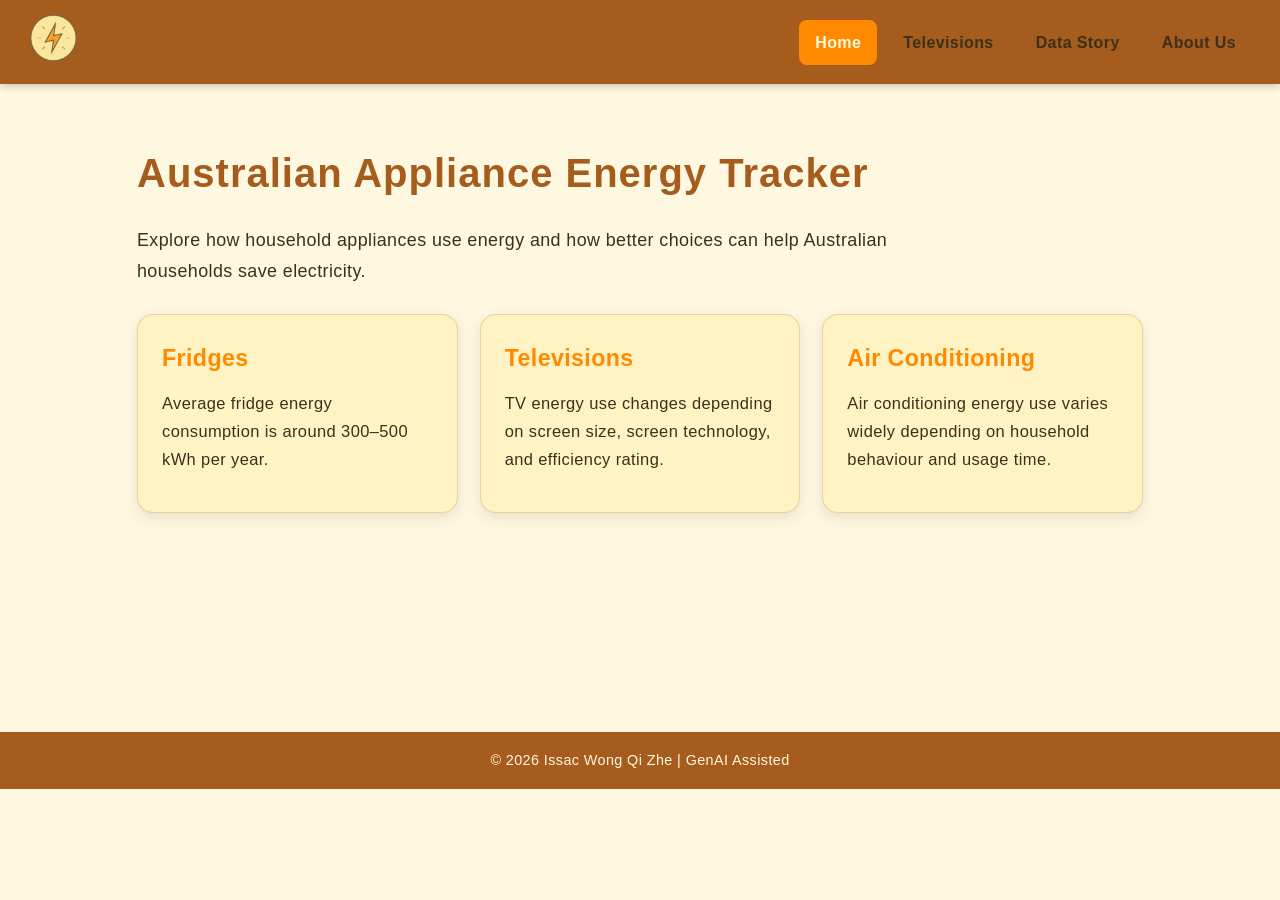
<file: Exercise 3/index.html>
<!DOCTYPE html>
<html lang="en">
<head>
    <meta charset="UTF-8">
    <meta name="viewport" content="width=device-width, initial-scale=1.0">
    <title>Energy Webpage</title>
    <link rel="stylesheet" href="css/styles.css">
</head>
<body>
    <header>
        <div class="logo-container">
            <img src="images/PowerIcon.png" alt="Power Logo" id="logo">
        </div>
        <nav>
             <ul>
                 <li data-page="home" class="active">Home</li>
                <li data-page="televisions">Televisions</li>
                <li data-page="dataStory">Data Story</li>
                <li data-page="about">About Us</li>
            </ul>
        </nav>
    </header>

    <main id="content">
        <!-- Page content will be injected here -->
    </main>

    <footer>
        &copy; 2026 Issac Wong Qi Zhe | GenAI Assisted
    </footer>

    <script src="js/scripts.js"></script>
</body>
</html>
</file>
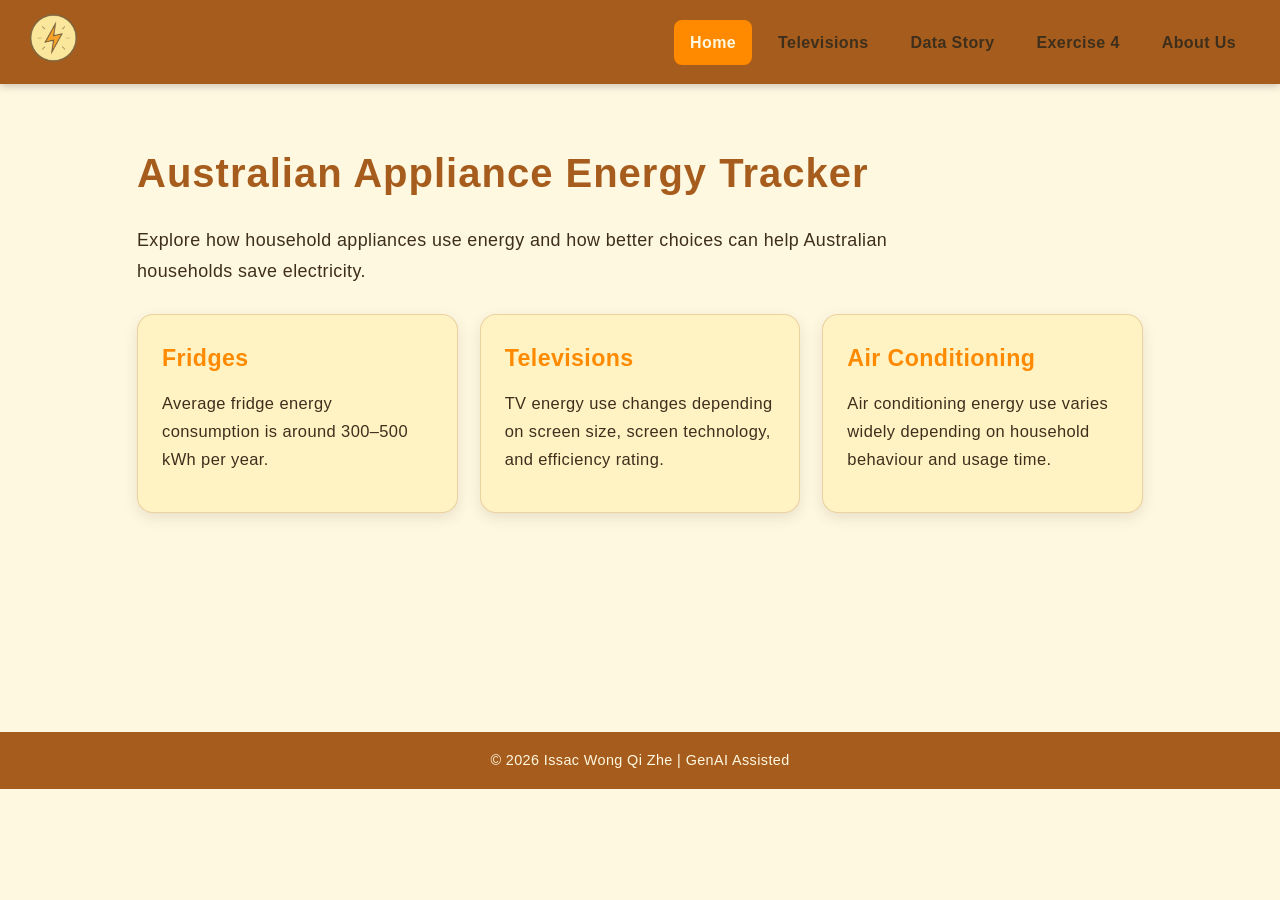
<file: Exercise 4/index.html>
<!DOCTYPE html>
<html lang="en">
<head>
    <meta charset="UTF-8">
    <meta name="viewport" content="width=device-width, initial-scale=1.0">
    <title>Energy Webpage</title>
    <link rel="stylesheet" href="css/styles.css">
</head>
<body>
    <header>
        <div class="logo-container">
            <img src="images/PowerIcon.png" alt="Power Logo" id="logo">
        </div>
        <nav>
             <ul>
                 <li data-page="home" class="active">Home</li>
                <li data-page="televisions">Televisions</li>
                <li data-page="dataStory">Data Story</li>
                <li data-page="exercise4">Exercise 4</li>
                <li data-page="about">About Us</li>
            </ul>
        </nav>
    </header>

    <main id="content">
        <!-- Page content will be injected here -->
    </main>

    <footer>
        &copy; 2026 Issac Wong Qi Zhe | GenAI Assisted
    </footer>

    <script src="js/scripts.js"></script>
</body>
</html>
</file>
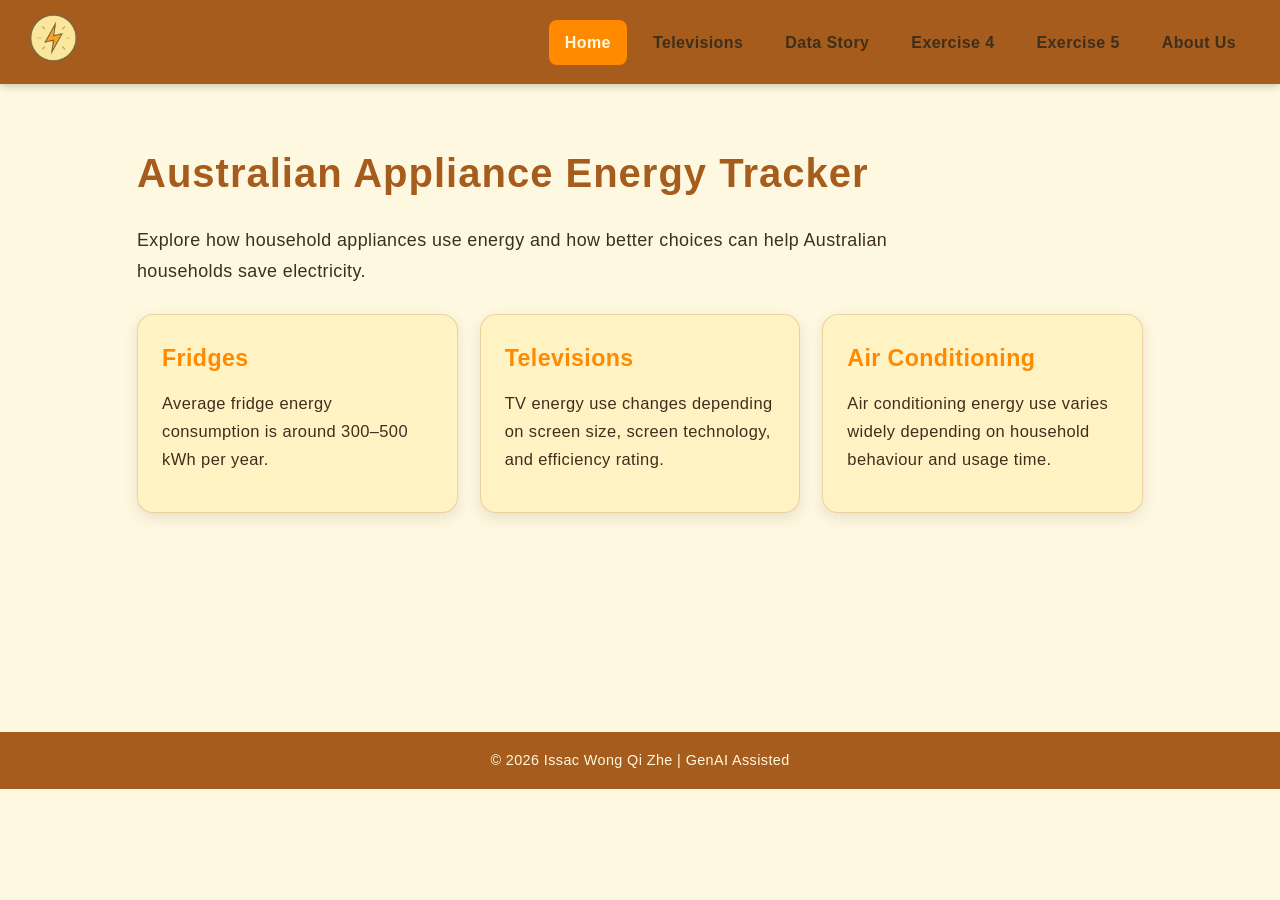
<file: Exercise 5/index.html>
<!DOCTYPE html>
<html lang="en">
<head>
    <meta charset="UTF-8">
    <meta name="viewport" content="width=device-width, initial-scale=1.0">
    <title>Energy Webpage</title>
    <link rel="stylesheet" href="css/styles.css">
</head>
<body>
    <header>
        <div class="logo-container">
            <img src="images/PowerIcon.png" alt="Power Logo" id="logo">
        </div>
        <nav>
            <ul>
                <li data-page="home" class="active">Home</li>
                <li data-page="televisions">Televisions</li>
                <li data-page="dataStory">Data Story</li>
                <li data-page="exercise4">Exercise 4</li>
                <li data-page="exercise5">Exercise 5</li>
                <li data-page="about">About Us</li>
            </ul>
        </nav>
    </header>

    <main id="content">
        <!-- Page content will be injected here -->
    </main>

    <footer>
        &copy; 2026 Issac Wong Qi Zhe | GenAI Assisted
    </footer>

    <script src="https://d3js.org/d3.v7.min.js"></script>
    <script src="js/scripts.js"></script>
    <script src="js/scatterplot.js"></script>
    <script src="js/lineChart.js"></script>
    <script src="js/barChart.js"></script>
    <script src="js/donutChart.js"></script>
</body>
</html>
</file>
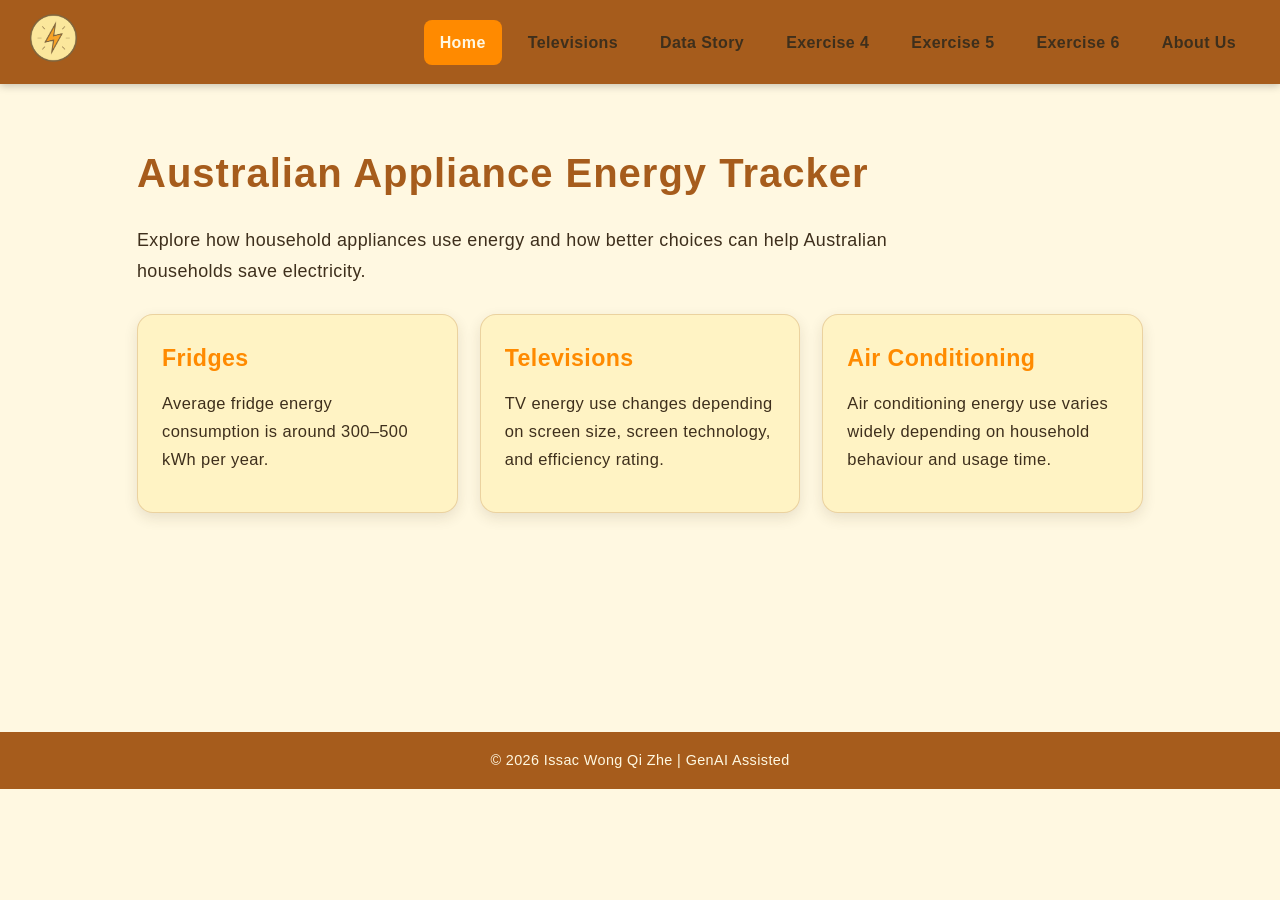
<file: Exercise 6/index.html>
<!DOCTYPE html>
<html lang="en">
<head>
    <meta charset="UTF-8">
    <meta name="viewport" content="width=device-width, initial-scale=1.0">
    <title>Energy Webpage</title>
    <link rel="stylesheet" href="css/styles.css">
</head>
<body>
    <header>
        <div class="logo-container">
            <img src="images/PowerIcon.png" alt="Power Logo" id="logo">
        </div>
        <nav>
            <ul>
                <li data-page="home" class="active">Home</li>
                <li data-page="televisions">Televisions</li>
                <li data-page="dataStory">Data Story</li>
                <li data-page="exercise4">Exercise 4</li>
                <li data-page="exercise5">Exercise 5</li>
                <li data-page="exercise6">Exercise 6</li>
                <li data-page="about">About Us</li>
            </ul>
        </nav>
    </header>

    <main id="content">
        <!-- Page content will be injected here -->
    </main>

    <footer>
        &copy; 2026 Issac Wong Qi Zhe | GenAI Assisted
    </footer>

    <script src="https://d3js.org/d3.v7.min.js"></script>

    <script src="js/scripts.js"></script>

    <script src="js/scatterplot.js"></script>
    <script src="js/lineChart.js"></script>
    <script src="js/barChart.js"></script>
    <script src="js/donutChart.js"></script>

    <script src="js/shared-constants.js"></script>
    <script src="js/histogram.js"></script>
    <script src="js/interactions.js"></script>
    <script src="js/interactive-scatterplot.js"></script>
    <script src="js/load-data.js"></script>
</body>
</html>
</file>
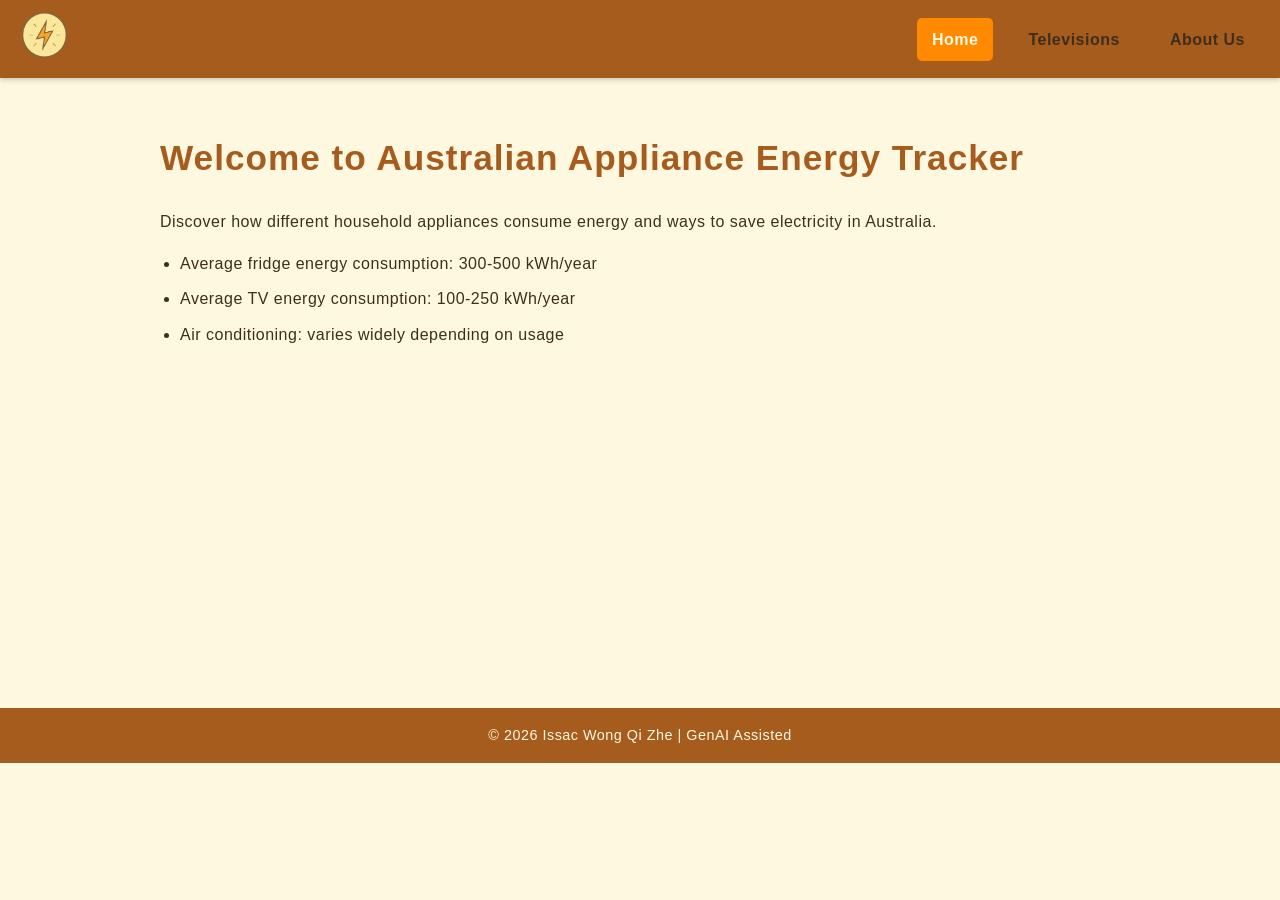
<file: Exercise 0.2/energy-webpage-v1/index.html>
<!DOCTYPE html>
<html lang="en">
<head>
    <meta charset="UTF-8">
    <meta name="viewport" content="width=device-width, initial-scale=1.0">
    <title>Energy Webpage</title>
    <link rel="stylesheet" href="css/styles.css">
</head>
<body>
    <header>
        <div class="logo-container">
            <img src="images/PowerIcon.png" alt="Power Logo" id="logo">
        </div>
        <nav>
            <ul>
                <li data-page="home" class="active">Home</li>
                <li data-page="televisions">Televisions</li>
                <li data-page="about">About Us</li>
            </ul>
        </nav>
    </header>

    <main id="content">
        <!-- Page content will be injected here -->
    </main>

    <footer>
        &copy; 2026 Issac Wong Qi Zhe | GenAI Assisted
    </footer>

    <script src="js/scripts.js"></script>
</body>
</html>
</file>
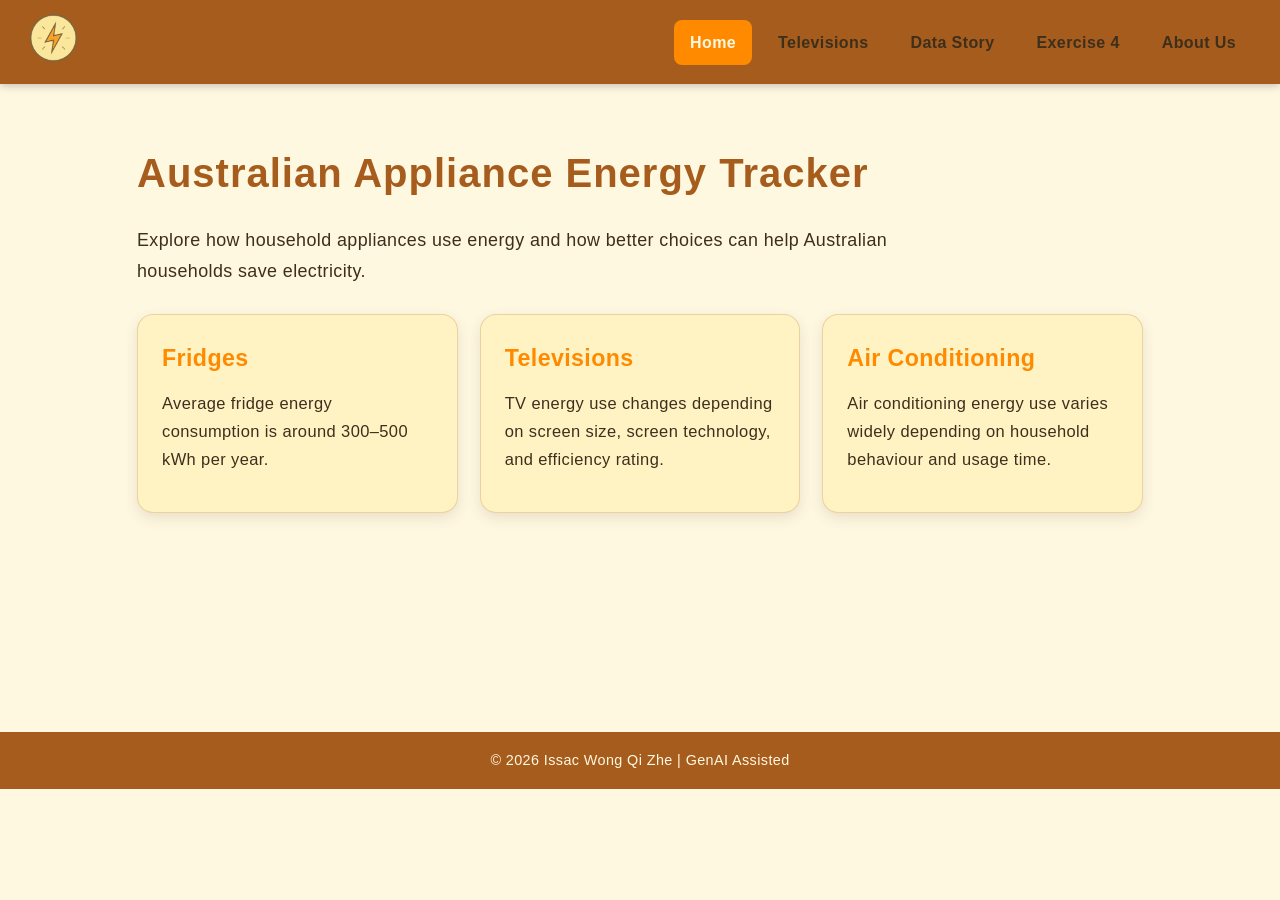
<file: Exercise 4/Exercise 4.3/index.html>
<!DOCTYPE html>
<html lang="en">
<head>
    <meta charset="UTF-8">
    <meta name="viewport" content="width=device-width, initial-scale=1.0">
    <title>Energy Webpage</title>
    <link rel="stylesheet" href="css/styles.css">
</head>
<body>
    <header>
        <div class="logo-container">
            <img src="images/PowerIcon.png" alt="Power Logo" id="logo">
        </div>
        <nav>
            <ul>
                <li data-page="home" class="active">Home</li>
                <li data-page="televisions">Televisions</li>
                <li data-page="dataStory">Data Story</li>
                <li data-page="exercise4">Exercise 4</li>
                <li data-page="about">About Us</li>
            </ul>
        </nav>
    </header>

    <main id="content">
        <!-- Page content will be injected here -->
    </main>

    <footer>
        &copy; 2026 Issac Wong Qi Zhe | GenAI Assisted
    </footer>

    <script src="https://d3js.org/d3.v7.min.js"></script>
    <script src="js/scripts.js"></script>
</body>
</html>
</file>
<file: Exercise 3/css/styles.css>
* {
    margin: 0;
    padding: 0;
    box-sizing: border-box;
}

body {
    font-family: 'Lato', 'Arial', sans-serif;
    background-color: #fff8e1;
    color: #3e2f1c;
    line-height: 1.7;
    letter-spacing: 0.4px;
    font-size: 16px;
}

header {
    display: flex;
    align-items: center;
    justify-content: space-between;
    background-color: #a65c1c;
    padding: 12px 28px;
    box-shadow: 0 2px 8px rgba(0, 0, 0, 0.22);
    position: sticky;
    top: 0;
    z-index: 10;
}

.logo-container img {
    height: 52px;
    cursor: pointer;
    transition: transform 0.3s ease;
}

.logo-container img:hover {
    transform: rotate(-8deg) scale(1.04);
}

nav ul {
    display: flex;
    list-style: none;
    gap: 10px;
}

nav ul li {
    padding: 9px 16px;
    cursor: pointer;
    transition: background-color 0.3s ease, color 0.3s ease, transform 0.2s ease;
    border-radius: 8px;
    font-weight: 600;
    font-size: 1rem;
}

nav ul li:hover {
    background-color: #ffb74d;
    color: #fff8e1;
    transform: translateY(-1px);
}

nav ul li.active {
    background-color: #ff8a00;
    color: #fff8e1;
}

main {
    padding: 55px 22px;
    min-height: 72vh;
    max-width: 1050px;
    margin: auto;
}

main h1 {
    font-size: 2.5rem;
    color: #a65c1c;
    margin-bottom: 18px;
    font-weight: 700;
    letter-spacing: 1px;
}

main h2 {
    font-size: 1.45rem;
    color: #ff8a00;
    margin-bottom: 10px;
    font-weight: 700;
}

main p {
    font-size: 1.03rem;
    margin-bottom: 15px;
}

main ul {
    list-style-type: disc;
    margin-left: 22px;
}

main ul li {
    margin-bottom: 8px;
}

.hero-section,
.content-section {
    animation: fadeIn 0.35s ease;
}

.intro-text {
    max-width: 850px;
    font-size: 1.12rem;
    margin-bottom: 26px;
}

.info-grid {
    display: grid;
    grid-template-columns: repeat(3, 1fr);
    gap: 22px;
    margin-top: 28px;
}

.info-card,
.story-card,
.highlight-box,
.recommendation-box {
    background-color: #fff3c4;
    border: 1px solid rgba(166, 92, 28, 0.22);
    border-radius: 16px;
    padding: 24px;
    box-shadow: 0 5px 14px rgba(62, 47, 28, 0.12);
}

.story-card {
    margin-bottom: 20px;
}

.story-image {
    width: 100%;
    max-width: 900px;
    display: block;
    margin: 18px auto 0;
    border-radius: 14px;
    box-shadow: 0 5px 14px rgba(62, 47, 28, 0.18);
}

.chart-image {
    width: 100%;
    max-width: 900px;
    display: block;
    margin: 18px auto 0;
    border-radius: 14px;
    background-color: #ffffff;
    padding: 10px;
    box-shadow: 0 5px 14px rgba(62, 47, 28, 0.18);
}

.highlight-box {
    margin-top: 25px;
}

.recommendation-box {
    margin-top: 25px;
    background-color: #ffe4a3;
    border-left: 7px solid #ff8a00;
}

footer {
    text-align: center;
    padding: 16px 0;
    background-color: #a65c1c;
    color: #fff8e1;
    font-size: 0.9rem;
}

@keyframes fadeIn {
    from {
        opacity: 0;
        transform: translateY(8px);
    }

    to {
        opacity: 1;
        transform: translateY(0);
    }
}

@media (max-width: 760px) {
    header {
        flex-direction: column;
        gap: 12px;
    }

    nav ul {
        flex-wrap: wrap;
        justify-content: center;
    }

    main h1 {
        font-size: 2rem;
    }

    .info-grid {
        grid-template-columns: 1fr;
    }
}
</file>
<file: Exercise 4/css/styles.css>
* {
    margin: 0;
    padding: 0;
    box-sizing: border-box;
}

body {
    font-family: 'Lato', 'Arial', sans-serif;
    background-color: #fff8e1;
    color: #3e2f1c;
    line-height: 1.7;
    letter-spacing: 0.4px;
    font-size: 16px;
}

header {
    display: flex;
    align-items: center;
    justify-content: space-between;
    background-color: #a65c1c;
    padding: 12px 28px;
    box-shadow: 0 2px 8px rgba(0, 0, 0, 0.22);
    position: sticky;
    top: 0;
    z-index: 10;
}

.logo-container img {
    height: 52px;
    cursor: pointer;
    transition: transform 0.3s ease;
}

.logo-container img:hover {
    transform: rotate(-8deg) scale(1.04);
}

nav ul {
    display: flex;
    list-style: none;
    gap: 10px;
}

nav ul li {
    padding: 9px 16px;
    cursor: pointer;
    transition: background-color 0.3s ease, color 0.3s ease, transform 0.2s ease;
    border-radius: 8px;
    font-weight: 600;
    font-size: 1rem;
}

nav ul li:hover {
    background-color: #ffb74d;
    color: #fff8e1;
    transform: translateY(-1px);
}

nav ul li.active {
    background-color: #ff8a00;
    color: #fff8e1;
}

main {
    padding: 55px 22px;
    min-height: 72vh;
    max-width: 1050px;
    margin: auto;
}

main h1 {
    font-size: 2.5rem;
    color: #a65c1c;
    margin-bottom: 18px;
    font-weight: 700;
    letter-spacing: 1px;
}

main h2 {
    font-size: 1.45rem;
    color: #ff8a00;
    margin-bottom: 10px;
    font-weight: 700;
}

main p {
    font-size: 1.03rem;
    margin-bottom: 15px;
}

main ul {
    list-style-type: disc;
    margin-left: 22px;
}

main ul li {
    margin-bottom: 8px;
}

.hero-section,
.content-section {
    animation: fadeIn 0.35s ease;
}

.intro-text {
    max-width: 850px;
    font-size: 1.12rem;
    margin-bottom: 26px;
}

.info-grid {
    display: grid;
    grid-template-columns: repeat(3, 1fr);
    gap: 22px;
    margin-top: 28px;
}

.info-card,
.story-card,
.highlight-box,
.recommendation-box {
    background-color: #fff3c4;
    border: 1px solid rgba(166, 92, 28, 0.22);
    border-radius: 16px;
    padding: 24px;
    box-shadow: 0 5px 14px rgba(62, 47, 28, 0.12);
}

.story-card {
    margin-bottom: 20px;
}

.story-image {
    width: 100%;
    max-width: 900px;
    display: block;
    margin: 18px auto 0;
    border-radius: 14px;
    box-shadow: 0 5px 14px rgba(62, 47, 28, 0.18);
}

.chart-image {
    width: 100%;
    max-width: 900px;
    display: block;
    margin: 18px auto 0;
    border-radius: 14px;
    background-color: #ffffff;
    padding: 10px;
    box-shadow: 0 5px 14px rgba(62, 47, 28, 0.18);
}

.highlight-box {
    margin-top: 25px;
}

.recommendation-box {
    margin-top: 25px;
    background-color: #ffe4a3;
    border-left: 7px solid #ff8a00;
}

footer {
    text-align: center;
    padding: 16px 0;
    background-color: #a65c1c;
    color: #fff8e1;
    font-size: 0.9rem;
}

@keyframes fadeIn {
    from {
        opacity: 0;
        transform: translateY(8px);
    }

    to {
        opacity: 1;
        transform: translateY(0);
    }
}

@media (max-width: 760px) {
    header {
        flex-direction: column;
        gap: 12px;
    }

    nav ul {
        flex-wrap: wrap;
        justify-content: center;
    }

    main h1 {
        font-size: 2rem;
    }

    .info-grid {
        grid-template-columns: 1fr;
    }
}

.exercise-svg {
    display: block;
    max-width: 100%;
    height: auto;
    border: 1px solid #ddd;
    background: white;
}

table {
    width: 100%;
    border-collapse: collapse;
    margin-top: 15px;
}

th,
td {
    border: 1px solid #ccc;
    padding: 10px;
    text-align: left;
    vertical-align: top;
}

th {
    background: #eeeeee;
}

code {
    background: #eeeeee;
    padding: 2px 5px;
    border-radius: 4px;
}
</file>
<file: Exercise 5/css/styles.css>
* {
    margin: 0;
    padding: 0;
    box-sizing: border-box;
}

body {
    font-family: 'Lato', 'Arial', sans-serif;
    background-color: #fff8e1;
    color: #3e2f1c;
    line-height: 1.7;
    letter-spacing: 0.4px;
    font-size: 16px;
}

header {
    display: flex;
    align-items: center;
    justify-content: space-between;
    background-color: #a65c1c;
    padding: 12px 28px;
    box-shadow: 0 2px 8px rgba(0, 0, 0, 0.22);
    position: sticky;
    top: 0;
    z-index: 10;
}

.logo-container img {
    height: 52px;
    cursor: pointer;
    transition: transform 0.3s ease;
}

.logo-container img:hover {
    transform: rotate(-8deg) scale(1.04);
}

nav ul {
    display: flex;
    list-style: none;
    gap: 10px;
}

nav ul li {
    padding: 9px 16px;
    cursor: pointer;
    transition: background-color 0.3s ease, color 0.3s ease, transform 0.2s ease;
    border-radius: 8px;
    font-weight: 600;
    font-size: 1rem;
}

nav ul li:hover {
    background-color: #ffb74d;
    color: #fff8e1;
    transform: translateY(-1px);
}

nav ul li.active {
    background-color: #ff8a00;
    color: #fff8e1;
}

main {
    padding: 55px 22px;
    min-height: 72vh;
    max-width: 1050px;
    margin: auto;
}

main h1 {
    font-size: 2.5rem;
    color: #a65c1c;
    margin-bottom: 18px;
    font-weight: 700;
    letter-spacing: 1px;
}

main h2 {
    font-size: 1.45rem;
    color: #ff8a00;
    margin-bottom: 10px;
    font-weight: 700;
}

main p {
    font-size: 1.03rem;
    margin-bottom: 15px;
}

main ul {
    list-style-type: disc;
    margin-left: 22px;
}

main ul li {
    margin-bottom: 8px;
}

.hero-section,
.content-section {
    animation: fadeIn 0.35s ease;
}

.intro-text {
    max-width: 850px;
    font-size: 1.12rem;
    margin-bottom: 26px;
}

.info-grid {
    display: grid;
    grid-template-columns: repeat(3, 1fr);
    gap: 22px;
    margin-top: 28px;
}

.info-card,
.story-card,
.highlight-box,
.recommendation-box {
    background-color: #fff3c4;
    border: 1px solid rgba(166, 92, 28, 0.22);
    border-radius: 16px;
    padding: 24px;
    box-shadow: 0 5px 14px rgba(62, 47, 28, 0.12);
}

.story-card {
    margin-bottom: 20px;
}

.story-image {
    width: 100%;
    max-width: 900px;
    display: block;
    margin: 18px auto 0;
    border-radius: 14px;
    box-shadow: 0 5px 14px rgba(62, 47, 28, 0.18);
}

.chart-image {
    width: 100%;
    max-width: 900px;
    display: block;
    margin: 18px auto 0;
    border-radius: 14px;
    background-color: #ffffff;
    padding: 10px;
    box-shadow: 0 5px 14px rgba(62, 47, 28, 0.18);
}

.highlight-box {
    margin-top: 25px;
}

.recommendation-box {
    margin-top: 25px;
    background-color: #ffe4a3;
    border-left: 7px solid #ff8a00;
}

footer {
    text-align: center;
    padding: 16px 0;
    background-color: #a65c1c;
    color: #fff8e1;
    font-size: 0.9rem;
}

.exercise-svg {
    display: block;
    max-width: 100%;
    height: auto;
    border: 1px solid #ddd;
    background: white;
}

.responsive-svg-container {
    margin-right: auto;
    margin-left: auto;
    width: 100%;
    max-width: 1200px;
}

.responsive-svg-container svg {
    width: 100%;
    height: auto;
    display: block;
    background-color: white;
}

table {
    width: 100%;
    border-collapse: collapse;
    margin-top: 15px;
}

th,
td {
    border: 1px solid #ccc;
    padding: 10px;
    text-align: left;
    vertical-align: top;
}

th {
    background: #eeeeee;
}

code {
    background: #eeeeee;
    padding: 2px 5px;
    border-radius: 4px;
}

@keyframes fadeIn {
    from {
        opacity: 0;
        transform: translateY(8px);
    }

    to {
        opacity: 1;
        transform: translateY(0);
    }
}

@media (max-width: 760px) {
    header {
        flex-direction: column;
        gap: 12px;
    }

    nav ul {
        flex-wrap: wrap;
        justify-content: center;
    }

    main h1 {
        font-size: 2rem;
    }

    .info-grid {
        grid-template-columns: 1fr;
    }
}

.scaled-bar-chart-container {
    margin-right: auto;
    margin-left: auto;
    width: 100%;
    max-width: 1200px;
}

.scaled-bar-chart-container svg {
    width: 100%;
    height: auto;
    display: block;
    background-color: white;
}
</file>
<file: Exercise 6/css/styles.css>
* {
    margin: 0;
    padding: 0;
    box-sizing: border-box;
}

body {
    font-family: 'Lato', 'Arial', sans-serif;
    background-color: #fff8e1;
    color: #3e2f1c;
    line-height: 1.7;
    letter-spacing: 0.4px;
    font-size: 16px;
}

header {
    display: flex;
    align-items: center;
    justify-content: space-between;
    background-color: #a65c1c;
    padding: 12px 28px;
    box-shadow: 0 2px 8px rgba(0, 0, 0, 0.22);
    position: sticky;
    top: 0;
    z-index: 10;
}

.logo-container img {
    height: 52px;
    cursor: pointer;
    transition: transform 0.3s ease;
}

.logo-container img:hover {
    transform: rotate(-8deg) scale(1.04);
}

nav ul {
    display: flex;
    list-style: none;
    gap: 10px;
}

nav ul li {
    padding: 9px 16px;
    cursor: pointer;
    transition: background-color 0.3s ease, color 0.3s ease, transform 0.2s ease;
    border-radius: 8px;
    font-weight: 600;
    font-size: 1rem;
}

nav ul li:hover {
    background-color: #ffb74d;
    color: #fff8e1;
    transform: translateY(-1px);
}

nav ul li.active {
    background-color: #ff8a00;
    color: #fff8e1;
}

main {
    padding: 55px 22px;
    min-height: 72vh;
    max-width: 1050px;
    margin: auto;
}

main h1 {
    font-size: 2.5rem;
    color: #a65c1c;
    margin-bottom: 18px;
    font-weight: 700;
    letter-spacing: 1px;
}

main h2 {
    font-size: 1.45rem;
    color: #ff8a00;
    margin-bottom: 10px;
    font-weight: 700;
}

main p {
    font-size: 1.03rem;
    margin-bottom: 15px;
}

main ul {
    list-style-type: disc;
    margin-left: 22px;
}

main ul li {
    margin-bottom: 8px;
}

.hero-section,
.content-section {
    animation: fadeIn 0.35s ease;
}

.intro-text {
    max-width: 850px;
    font-size: 1.12rem;
    margin-bottom: 26px;
}

.info-grid {
    display: grid;
    grid-template-columns: repeat(3, 1fr);
    gap: 22px;
    margin-top: 28px;
}

.info-card,
.story-card,
.highlight-box,
.recommendation-box {
    background-color: #fff3c4;
    border: 1px solid rgba(166, 92, 28, 0.22);
    border-radius: 16px;
    padding: 24px;
    box-shadow: 0 5px 14px rgba(62, 47, 28, 0.12);
}

.story-card {
    margin-bottom: 20px;
}

.story-image {
    width: 100%;
    max-width: 900px;
    display: block;
    margin: 18px auto 0;
    border-radius: 14px;
    box-shadow: 0 5px 14px rgba(62, 47, 28, 0.18);
}

.chart-image {
    width: 100%;
    max-width: 900px;
    display: block;
    margin: 18px auto 0;
    border-radius: 14px;
    background-color: #ffffff;
    padding: 10px;
    box-shadow: 0 5px 14px rgba(62, 47, 28, 0.18);
}

.highlight-box {
    margin-top: 25px;
}

.recommendation-box {
    margin-top: 25px;
    background-color: #ffe4a3;
    border-left: 7px solid #ff8a00;
}

footer {
    text-align: center;
    padding: 16px 0;
    background-color: #a65c1c;
    color: #fff8e1;
    font-size: 0.9rem;
}

.exercise-svg {
    display: block;
    max-width: 100%;
    height: auto;
    border: 1px solid #ddd;
    background: white;
}

.responsive-svg-container {
    margin-right: auto;
    margin-left: auto;
    width: 100%;
    max-width: 1200px;
}

.responsive-svg-container svg {
    width: 100%;
    height: auto;
    display: block;
    background-color: white;
}

table {
    width: 100%;
    border-collapse: collapse;
    margin-top: 15px;
}

th,
td {
    border: 1px solid #ccc;
    padding: 10px;
    text-align: left;
    vertical-align: top;
}

th {
    background: #eeeeee;
}

code {
    background: #eeeeee;
    padding: 2px 5px;
    border-radius: 4px;
}

@keyframes fadeIn {
    from {
        opacity: 0;
        transform: translateY(8px);
    }

    to {
        opacity: 1;
        transform: translateY(0);
    }
}

@media (max-width: 760px) {
    header {
        flex-direction: column;
        gap: 12px;
    }

    nav ul {
        flex-wrap: wrap;
        justify-content: center;
    }

    main h1 {
        font-size: 2rem;
    }

    .info-grid {
        grid-template-columns: 1fr;
    }
}

.scaled-bar-chart-container {
    margin-right: auto;
    margin-left: auto;
    width: 100%;
    max-width: 1200px;
}

.scaled-bar-chart-container svg {
    width: 100%;
    height: auto;
    display: block;
    background-color: white;
}

.filter-row {
    display: flex;
    flex-wrap: wrap;
    gap: 10px;
    margin: 15px 0 25px;
}

.filter-btn {
    border: none;
    border-radius: 8px;
    padding: 10px 16px;
    background-color: #ffe4a3;
    color: #3e2f1c;
    font-weight: 700;
    cursor: pointer;
    transition: background-color 0.25s ease, transform 0.2s ease;
}

.filter-btn:hover {
    background-color: #ffb74d;
    transform: translateY(-1px);
}

.filter-btn.active {
    background-color: #ff8a00;
    color: #fff8e1;
}

.responsive-svg-container {
    margin-right: auto;
    margin-left: auto;
    width: 100%;
    max-width: 1000px;
}

.responsive-svg-container svg {
    width: 100%;
    height: auto;
    display: block;
    background-color: #ffffff;
    border-radius: 14px;
    padding: 10px;
    box-shadow: 0 5px 14px rgba(62, 47, 28, 0.18);
}

.histogram-bar {
    fill: #ff8a00;
    stroke: #fff8e1;
    stroke-width: 1;
}

.histogram-bar:hover {
    fill: #a65c1c;
}

.axis-label {
    font-size: 13px;
    fill: #3e2f1c;
}

.chart-title {
    font-size: 16px;
    font-weight: 700;
    fill: #3e2f1c;
}

h3 {
    color: #a65c1c;
    margin-top: 18px;
    margin-bottom: 8px;
}
</file>
<file: Exercise 0.2/energy-webpage-v1/css/styles.css>
/* Reset */
* {
    margin: 0;
    padding: 0;
    box-sizing: border-box;
}

body {
    font-family: 'Lato', 'Arial', sans-serif;
    background-color: #fff8e1; /* light yellow */
    color: #3e2f1c; /* dark brown */
    line-height: 1.7;
    letter-spacing: 0.5px;
    font-size: 16px;
}

/* Header */
header {
    display: flex;
    align-items: center;
    justify-content: space-between;
    background-color: #a65c1c; /* medium brown/orange */
    padding: 10px 20px;
    box-shadow: 0 2px 5px rgba(0,0,0,0.2);
}

.logo-container img {
    height: 50px;
    cursor: pointer;
    transition: transform 0.3s ease;
}

.logo-container img:hover {
    transform: rotate(-10deg);
}

nav ul {
    display: flex;
    list-style: none;
}

nav ul li {
    margin-left: 20px;
    padding: 8px 15px;
    cursor: pointer;
    transition: background-color 0.3s ease, color 0.3s ease;
    border-radius: 5px;
    font-weight: 600;
    font-size: 1rem;
}

nav ul li:hover {
    background-color: #ffb74d; /* orange highlight */
    color: #fff8e1;
}

nav ul li.active {
    background-color: #ff8a00; /* deep orange active */
    color: #fff8e1;
}

/* Main content */
main {
    padding: 50px 20px;
    min-height: 70vh;
    max-width: 1000px;
    margin: auto;
}

main h1 {
    font-size: 2.2rem;
    color: #a65c1c;
    margin-bottom: 20px;
    font-weight: 700;
    letter-spacing: 1px;
}

main h2 {
    font-size: 1.6rem;
    color: #ff8a00;
    margin: 15px 0;
    font-weight: 600;
}

main p {
    font-size: 1rem;
    margin-bottom: 15px;
}

main ul {
    list-style-type: disc;
    margin-left: 20px;
}

main ul li {
    margin-bottom: 8px;
}

/* Footer */
footer {
    text-align: center;
    padding: 15px 0;
    background-color: #a65c1c;
    color: #fff8e1;
    font-size: 0.9rem;
}
</file>
<file: Exercise 4/Exercise 4.3/css/styles.css>
* {
    margin: 0;
    padding: 0;
    box-sizing: border-box;
}

body {
    font-family: 'Lato', 'Arial', sans-serif;
    background-color: #fff8e1;
    color: #3e2f1c;
    line-height: 1.7;
    letter-spacing: 0.4px;
    font-size: 16px;
}

header {
    display: flex;
    align-items: center;
    justify-content: space-between;
    background-color: #a65c1c;
    padding: 12px 28px;
    box-shadow: 0 2px 8px rgba(0, 0, 0, 0.22);
    position: sticky;
    top: 0;
    z-index: 10;
}

.logo-container img {
    height: 52px;
    cursor: pointer;
    transition: transform 0.3s ease;
}

.logo-container img:hover {
    transform: rotate(-8deg) scale(1.04);
}

nav ul {
    display: flex;
    list-style: none;
    gap: 10px;
}

nav ul li {
    padding: 9px 16px;
    cursor: pointer;
    transition: background-color 0.3s ease, color 0.3s ease, transform 0.2s ease;
    border-radius: 8px;
    font-weight: 600;
    font-size: 1rem;
}

nav ul li:hover {
    background-color: #ffb74d;
    color: #fff8e1;
    transform: translateY(-1px);
}

nav ul li.active {
    background-color: #ff8a00;
    color: #fff8e1;
}

main {
    padding: 55px 22px;
    min-height: 72vh;
    max-width: 1050px;
    margin: auto;
}

main h1 {
    font-size: 2.5rem;
    color: #a65c1c;
    margin-bottom: 18px;
    font-weight: 700;
    letter-spacing: 1px;
}

main h2 {
    font-size: 1.45rem;
    color: #ff8a00;
    margin-bottom: 10px;
    font-weight: 700;
}

main p {
    font-size: 1.03rem;
    margin-bottom: 15px;
}

main ul {
    list-style-type: disc;
    margin-left: 22px;
}

main ul li {
    margin-bottom: 8px;
}

.hero-section,
.content-section {
    animation: fadeIn 0.35s ease;
}

.intro-text {
    max-width: 850px;
    font-size: 1.12rem;
    margin-bottom: 26px;
}

.info-grid {
    display: grid;
    grid-template-columns: repeat(3, 1fr);
    gap: 22px;
    margin-top: 28px;
}

.info-card,
.story-card,
.highlight-box,
.recommendation-box {
    background-color: #fff3c4;
    border: 1px solid rgba(166, 92, 28, 0.22);
    border-radius: 16px;
    padding: 24px;
    box-shadow: 0 5px 14px rgba(62, 47, 28, 0.12);
}

.story-card {
    margin-bottom: 20px;
}

.story-image {
    width: 100%;
    max-width: 900px;
    display: block;
    margin: 18px auto 0;
    border-radius: 14px;
    box-shadow: 0 5px 14px rgba(62, 47, 28, 0.18);
}

.chart-image {
    width: 100%;
    max-width: 900px;
    display: block;
    margin: 18px auto 0;
    border-radius: 14px;
    background-color: #ffffff;
    padding: 10px;
    box-shadow: 0 5px 14px rgba(62, 47, 28, 0.18);
}

.highlight-box {
    margin-top: 25px;
}

.recommendation-box {
    margin-top: 25px;
    background-color: #ffe4a3;
    border-left: 7px solid #ff8a00;
}

footer {
    text-align: center;
    padding: 16px 0;
    background-color: #a65c1c;
    color: #fff8e1;
    font-size: 0.9rem;
}

.exercise-svg {
    display: block;
    max-width: 100%;
    height: auto;
    border: 1px solid #ddd;
    background: white;
}

.responsive-svg-container {
    margin-right: auto;
    margin-left: auto;
    width: 100%;
    max-width: 1200px;
}

.responsive-svg-container svg {
    width: 100%;
    height: auto;
    display: block;
    background-color: white;
}

table {
    width: 100%;
    border-collapse: collapse;
    margin-top: 15px;
}

th,
td {
    border: 1px solid #ccc;
    padding: 10px;
    text-align: left;
    vertical-align: top;
}

th {
    background: #eeeeee;
}

code {
    background: #eeeeee;
    padding: 2px 5px;
    border-radius: 4px;
}

@keyframes fadeIn {
    from {
        opacity: 0;
        transform: translateY(8px);
    }

    to {
        opacity: 1;
        transform: translateY(0);
    }
}

@media (max-width: 760px) {
    header {
        flex-direction: column;
        gap: 12px;
    }

    nav ul {
        flex-wrap: wrap;
        justify-content: center;
    }

    main h1 {
        font-size: 2rem;
    }

    .info-grid {
        grid-template-columns: 1fr;
    }
}
</file>
